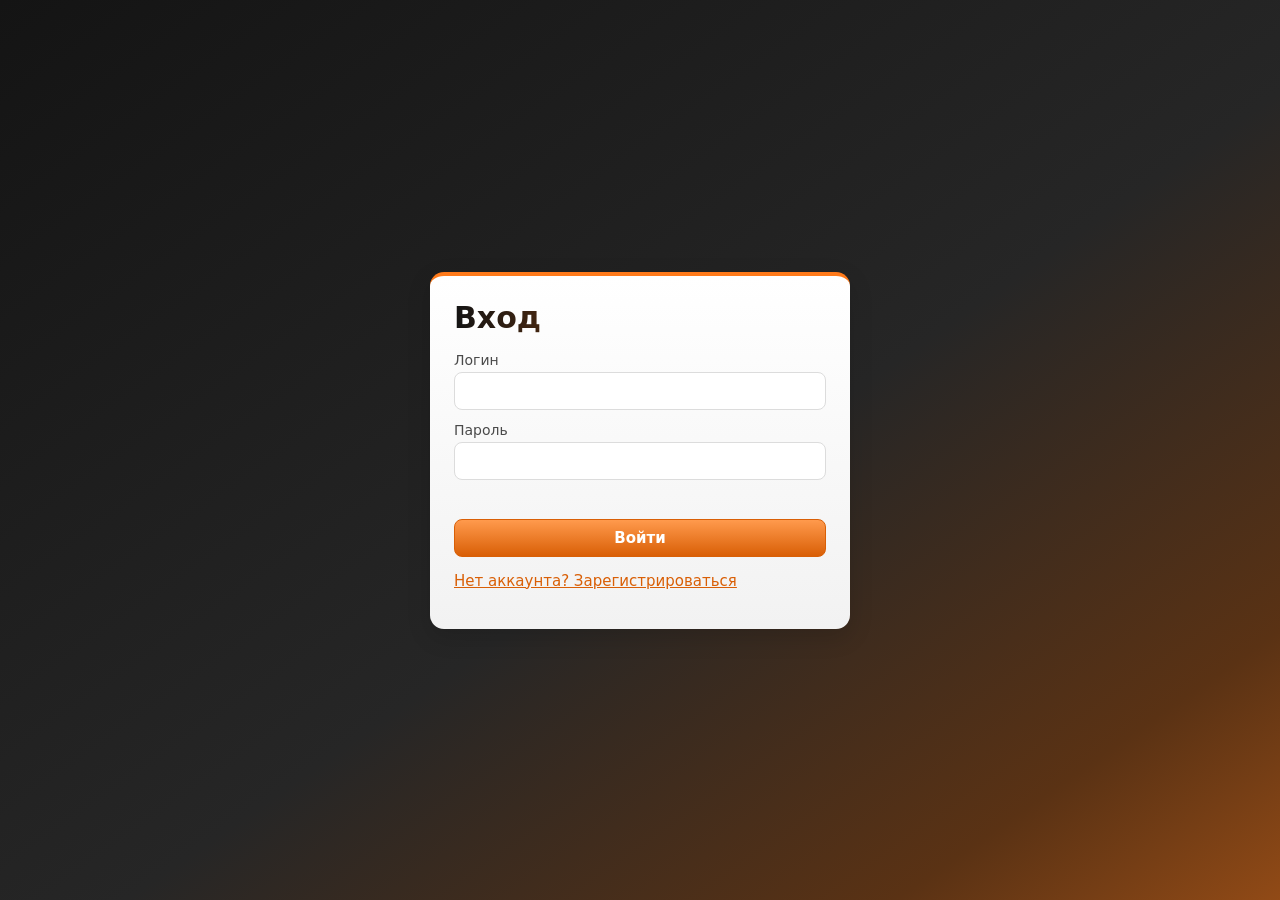
<file: static/login.html>
<!doctype html>
<html lang="ru">
  <head>
    <meta charset="utf-8" />
    <meta name="viewport" content="width=device-width, initial-scale=1" />
    <title>Вход</title>
    <link rel="icon" href="data:," />
    <link rel="stylesheet" href="/static/style.css" />
  </head>
  <body class="login-page">
    <main class="page">
      <h1 id="heading">Вход</h1>
      <form id="form">
        <label>
          Логин
          <input id="login" autocomplete="username" required maxlength="32" />
        </label>
        <label>
          Пароль
          <input id="password" type="password" autocomplete="current-password" required />
        </label>
        <label id="confirm-row" hidden>
          Повторите пароль
          <input id="password-confirm" type="password" autocomplete="new-password" />
        </label>
        <p id="error" class="error"></p>
        <button id="submit" class="primary" type="submit">Войти</button>
      </form>
      <p>
        <a href="#" id="switch">Нет аккаунта? Зарегистрироваться</a>
      </p>
    </main>
    <script src="/static/login.js"></script>
  </body>
</html>
</file>
<file: static/style.css>
:root {
  --black: #141414;
  --graphite: #262626;
  --gray-dark: #4a4a4a;
  --gray: #8c8c8c;
  --gray-light: #dcdcdc;
  --gray-pale: #f2f2f2;
  --white: #ffffff;
  --orange: #ff7a1a;
  --orange-dark: #d95f06;
  --orange-pale: #fff0e3;
  --amber: #f5b82e;
  --teal: #1fa39a;
  --red: #d93a2b;
  --green: #2e9e5b;
  --shadow: 0 8px 24px rgb(0 0 0 / 14%);
}

* {
  box-sizing: border-box;
}

[hidden] {
  display: none !important;
}

html,
body {
  height: 100%;
  margin: 0;
  font: 15px system-ui, "Segoe UI", Arial, sans-serif;
  color: var(--black);
}

body {
  display: flex;
  flex-direction: column;
  background: linear-gradient(160deg, var(--gray-pale) 0%, #e6e6e6 55%, var(--orange-pale) 100%);
}

button {
  min-height: 38px;
  padding: 6px 12px;
  background: linear-gradient(180deg, var(--white), #ececec);
  border: 1px solid var(--gray-light);
  border-radius: 8px;
  color: var(--black);
  font: inherit;
  cursor: pointer;
  transition: border-color 0.15s, box-shadow 0.15s;
}

button:hover:not(:disabled) {
  border-color: var(--orange);
  box-shadow: 0 0 0 3px rgb(255 122 26 / 18%);
}

button:disabled {
  opacity: 0.45;
  cursor: default;
}

.primary,
#confirm-yes {
  background: linear-gradient(180deg, #ff9a4d, var(--orange-dark));
  border-color: var(--orange-dark);
  color: var(--white);
  font-weight: 600;
}

#confirm-yes {
  background: linear-gradient(180deg, #ef5b4d, #b8291c);
  border-color: #b8291c;
}

select,
input {
  min-height: 38px;
  padding: 6px 10px;
  background: var(--white);
  border: 1px solid var(--gray-light);
  border-radius: 8px;
  color: var(--black);
  font: inherit;
}

input:focus,
select:focus,
button:focus-visible {
  outline: none;
  border-color: var(--orange);
  box-shadow: 0 0 0 3px rgb(255 122 26 / 25%);
}

a {
  color: var(--orange-dark);
}

#topbar,
#toolbar,
#delete-bar {
  display: flex;
  flex-wrap: wrap;
  align-items: center;
  gap: 6px;
  padding: 6px 10px;
}

#topbar {
  gap: 8px;
  background: linear-gradient(90deg, var(--black), var(--graphite) 70%, #3a2a1f);
  color: var(--white);
  border-bottom: 3px solid var(--orange);
}

#topbar button {
  min-height: 34px;
  background: linear-gradient(180deg, #3a3a3a, #262626);
  border-color: #4a4a4a;
  color: var(--white);
}

#back {
  display: grid;
  place-items: center;
  width: 34px;
  height: 34px;
  border: 1px solid #4a4a4a;
  border-radius: 8px;
  color: #ffb27a;
  font-size: 18px;
  text-decoration: none;
}

#back:hover {
  border-color: var(--orange);
  color: var(--orange);
}

#heading {
  display: flex;
  flex-direction: column;
  flex: 1;
  min-width: 0;
  line-height: 1.2;
}

#title {
  overflow: hidden;
  font-size: 16px;
  text-overflow: ellipsis;
  white-space: nowrap;
}

#role {
  color: #bdbdbd;
  font-size: 12px;
}

#status {
  display: flex;
  align-items: center;
  gap: 6px;
  color: #bdbdbd;
  font-size: 13px;
}

#status::before {
  content: "";
  flex: none;
  width: 8px;
  height: 8px;
  border-radius: 50%;
  background: var(--green);
  box-shadow: 0 0 0 3px rgb(46 158 91 / 25%);
}

#status.offline::before {
  background: var(--orange);
  box-shadow: 0 0 0 3px rgb(255 122 26 / 25%);
}

.menu {
  position: relative;
}

.panel {
  position: absolute;
  top: 42px;
  right: 0;
  z-index: 20;
  display: grid;
  gap: 8px;
  min-width: 220px;
  margin: 0;
  padding: 12px;
  background: var(--white);
  border-top: 3px solid var(--orange);
  border-radius: 10px;
  color: var(--black);
  list-style: none;
  box-shadow: var(--shadow);
}

.panel label {
  display: grid;
  gap: 4px;
  color: var(--gray-dark);
  font-size: 13px;
}

#topbar .panel button {
  background: linear-gradient(180deg, var(--white), #ececec);
  border-color: var(--gray-light);
  color: var(--black);
  text-align: left;
}

#toolbar {
  justify-content: space-between;
  background: linear-gradient(180deg, var(--white), var(--gray-pale));
  border-bottom: 1px solid var(--gray-light);
}

.group {
  display: flex;
  flex-wrap: wrap;
  align-items: center;
  gap: 6px;
}

.divider {
  width: 1px;
  height: 26px;
  margin: 0 4px;
  background: var(--gray-light);
}

#toolbar button {
  min-height: 34px;
  padding: 4px 10px;
}

#zoom-value {
  min-width: 48px;
  color: var(--gray-dark);
  font-size: 13px;
  text-align: center;
}

#toast {
  position: fixed;
  bottom: 20px;
  left: 50%;
  z-index: 30;
  max-width: calc(100% - 32px);
  padding: 10px 16px;
  background: linear-gradient(90deg, var(--black), var(--graphite));
  border-left: 4px solid var(--orange);
  border-radius: 10px;
  color: var(--white);
  box-shadow: var(--shadow);
  transform: translateX(-50%);
}

@media (max-width: 700px) {
  #status {
    font-size: 0;
  }

  #toolbar {
    gap: 4px;
  }

  #toolbar button span {
    display: none;
  }

  #toolbar button[data-type]::before {
    margin-right: 0;
  }

  #fit,
  #zoom-value {
    display: none;
  }

  #topbar,
  #toolbar {
    padding: 6px 8px;
  }

  #topbar button {
    padding: 4px 8px;
    font-size: 13px;
  }

  #toolbar button {
    padding: 4px 9px;
  }

  #title {
    font-size: 14px;
  }

  #role,
  #people-button .word {
    display: none;
  }

  #people-button::before {
    content: "👥 ";
  }
}

button[data-type]::before {
  content: "";
  display: inline-block;
  width: 12px;
  height: 12px;
  margin-right: 6px;
  vertical-align: -1px;
  border-radius: 3px;
}

button[data-type="1"]::before {
  background: linear-gradient(180deg, #ffb26b, var(--orange));
  border-radius: 6px;
}

button[data-type="2"]::before {
  background: linear-gradient(180deg, var(--white), #cfcfcf);
  border: 1px solid var(--gray-dark);
}

button[data-type="3"]::before {
  background: linear-gradient(180deg, #ffe08a, var(--amber));
  transform: rotate(45deg) scale(0.8);
}

button[data-type="4"]::before {
  background: linear-gradient(180deg, #9fe3dc, var(--teal));
  transform: skewX(-15deg);
}

#delete,
#delete-cancel {
  color: var(--red);
}

#delete-bar {
  background: linear-gradient(90deg, #fde4e1, var(--orange-pale));
  border-bottom: 1px solid #f3c2bb;
  color: #7a1e15;
}

#delete-info {
  margin-right: auto;
}

#stage {
  flex: 1;
  min-height: 0;
  background:
    radial-gradient(circle, #cfcfcf 1px, transparent 1.4px) 0 0 / 24px 24px,
    linear-gradient(180deg, #fbfbfb, #efefef);
  touch-action: none;
}

#editor {
  position: absolute;
  padding: 4px;
  background: var(--white);
  border: 2px solid var(--orange);
  border-radius: 8px;
  box-shadow: var(--shadow);
  font: inherit;
  text-align: center;
  resize: none;
}

#closed,
#confirm {
  position: fixed;
  inset: 0;
  display: flex;
  align-items: center;
  justify-content: center;
  padding: 16px;
  background: rgb(20 20 20 / 55%);
}

#closed-box,
#confirm-box {
  max-width: 380px;
  padding: 20px;
  background: linear-gradient(180deg, var(--white), var(--gray-pale));
  border-top: 4px solid var(--orange);
  border-radius: 12px;
  box-shadow: var(--shadow);
}

#confirm-box {
  border-top-color: var(--red);
}

#closed-box p,
#confirm-box p {
  margin-top: 0;
}

#people-list li {
  padding: 5px 0;
  border-bottom: 1px solid var(--gray-pale);
}

#people-list li:last-child {
  border-bottom: none;
}

#people-list span {
  color: var(--gray);
}

.page {
  width: min(560px, 100% - 32px);
  margin: 40px auto;
  padding: 24px;
  background: linear-gradient(180deg, var(--white), var(--gray-pale));
  border-top: 4px solid var(--orange);
  border-radius: 14px;
  box-shadow: var(--shadow);
}

.page h1 {
  margin: 0 0 16px;
  background: linear-gradient(90deg, var(--black), var(--orange-dark));
  background-clip: text;
  color: transparent;
}

.page form {
  display: grid;
  gap: 12px;
}

.page label {
  display: grid;
  gap: 4px;
  color: var(--gray-dark);
  font-size: 14px;
}

.login-page {
  justify-content: center;
  background: linear-gradient(145deg, var(--black) 0%, var(--graphite) 55%, #5a3214 85%, var(--orange) 130%);
}

.login-page .page {
  max-width: 420px;
}

.error {
  min-height: 1em;
  margin: 0;
  color: var(--red);
}

.row {
  display: flex;
  flex-wrap: wrap;
  align-items: center;
  gap: 8px;
}

.row h1 {
  flex: 1;
}

.page form.row {
  display: flex;
}

#list li button:last-child {
  color: var(--red);
}

.row input {
  flex: 1 1 200px;
}

#user {
  padding: 4px 10px;
  background: var(--orange-pale);
  border-radius: 999px;
  color: var(--orange-dark);
  font-weight: 600;
}

#list {
  display: grid;
  gap: 8px;
  margin: 16px 0 0;
  padding: 0;
  list-style: none;
}

#list li {
  display: flex;
  flex-wrap: wrap;
  align-items: center;
  gap: 8px;
  padding: 12px;
  background: var(--white);
  border-left: 4px solid var(--orange);
  border-radius: 10px;
  box-shadow: 0 2px 8px rgb(0 0 0 / 6%);
}

#list li a {
  flex: 1 1 160px;
  color: var(--black);
  font-weight: 600;
  text-decoration: none;
  overflow-wrap: anywhere;
}

#list li a:hover {
  color: var(--orange-dark);
}

#empty {
  color: var(--gray);
}
</file>
